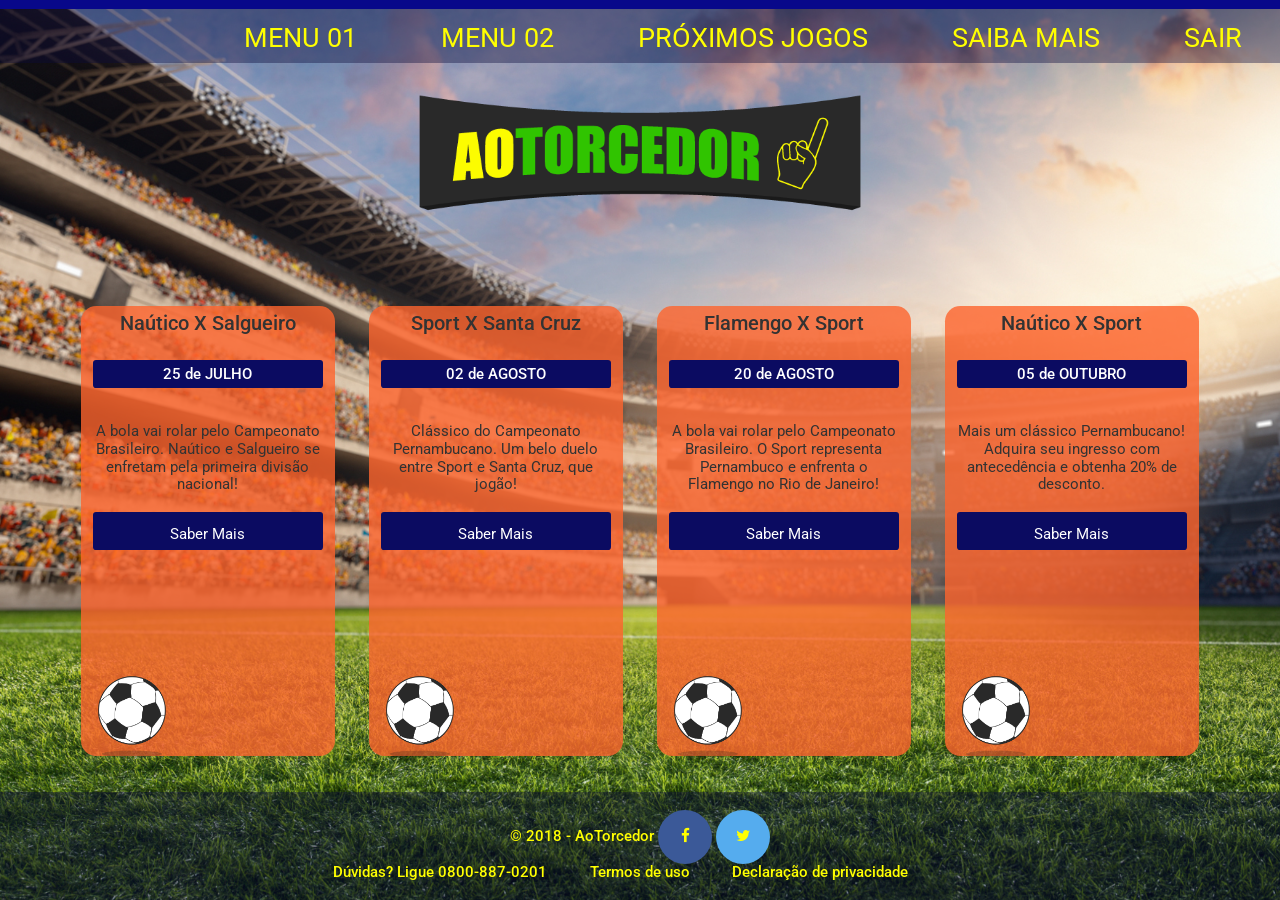
<file: proximos.html>
<!DOCTYPE html> <!--   -->
<html lang="pt-br">
<head>
	<meta charset="utf-8"/>
	<meta name="description" content="Sistema de controle de acesso de torcedores a estádios de futebol"/>
	<meta name="keywords" content="AoTorcedor, controle de acesso, torcedores, estádios, futebol"/>
	<meta name="author" content="ESFIRRA"/>
	<meta name="viewport" content="width=device-width, height=device-height, initial-scale=1.0">
	<link rel="stylesheet" type="text/css" href="CSS Normalize.css"/>
	<link rel="stylesheet" type="text/css" href="Grid_prox.css"/>
	<link rel="stylesheet" type="text/css" href="Reutilizaveis.css"/>
	<link rel="stylesheet" type="text/css" href="style_proximos.css"/>
	<link href="https://fonts.googleapis.com/css?family=Roboto:100,300,400" rel="stylesheet"/>
	<link rel="stylesheet" href="https://cdnjs.cloudflare.com/ajax/libs/font-awesome/4.7.0/css/font-awesome.min.css">
	<script type="text/javascript" src="https://ajax.googleapis.com/ajax/libs/jquery/3.3.1/jquery.min.js"></script>
	<script type="text/javascript" src="js/index.js"></script>
	<title>AoTorcedor</title>
	<link rel="shortcut icon" href="logo/mao.ico"/>
</head>
<body>
	<div class="superlinha traço">
	</div>
	<div class="superlinha header">
		<div class="menu">
			<nav>
				<ul class="inline sem-marcador sem-padding">
					<li><a href="#">Menu 01</a></li>
					<li><a href="#">Menu 02</a></li>
					<li><a href="proximos.html">Próximos jogos</a></li>
					<li><a href="saiba_mais.html">Saiba Mais</a></li>
					<li><a href="index.html">Sair</a></li>
				</ul>
			</nav>
		</div>
	</div>
	<div class="superlinha logo">
		<img src="img/Logo.png" alt="logo"/>
	</div>
	<div class="linha cards">
		<div class="coluna card">
			<div class="c_cima">
				<h3>Naútico X Salgueiro</h3><br>
				<div class="botao">
					<h4>25 de JULHO</h4><br>
				</div>
				<p>A bola vai rolar pelo Campeonato Brasileiro. Naútico e Salgueiro se enfretam pela primeira divisão nacional!</p>
				<form method="POST" class="" action="saiba_mais.html">
					<input type="submit" name="continuar" href="saiba_mais.html" class="botao" value="Saber Mais"/>
				</form>
			</div>
			<div class="imgbola">
				<img src="img/bola.png" alt="bola"/>
			</div>
		</div>
		<div class="coluna card">
			<div class="c_cima">
				<h3>Sport X Santa Cruz</h3><br>
				<div class="botao">
					<h4>02 de AGOSTO</h4><br>
				</div>
				<p>Clássico do Campeonato Pernambucano. Um belo duelo entre Sport e Santa Cruz, que jogão!</p>
				<form method="POST" class="" action="saiba_mais.html">
					<input type="submit" name="continuar" href="saiba_mais.html" class="botao" value="Saber Mais"/>
				</form>
			</div>
			<div class="imgbola">
				<img src="img/bola.png" alt="bola"/>
			</div>
		</div>
		<div class="coluna card">
			<div class="c_cima">
				<h3>Flamengo X Sport</h3><br>
				<div class="botao">
					<h4>20 de AGOSTO</h4><br>
				</div>
				<p>A bola vai rolar pelo Campeonato Brasileiro. O Sport representa Pernambuco e enfrenta o Flamengo no Rio de Janeiro!</p>
				<form method="POST" class="" action="saiba_mais.html">
					<input type="submit" name="continuar" href="saiba_mais.html" class="botao" value="Saber Mais"/>
				</form>
			</div>
			<div class="imgbola">
				<img src="img/bola.png" alt="bola"/>
			</div>
		</div>
		<div class="coluna card">
			<div class="c_cima">
				<h3>Naútico X Sport</h3><br>
				<div class="botao">
					<h4>05 de OUTUBRO</h4><br>
				</div>
				<p>Mais um clássico Pernambucano! Adquira seu ingresso com antecedência e obtenha 20% de desconto.</p>
				<form method="POST" class="" action="saiba_mais.html">
					<input type="submit" name="continuar" href="saiba_mais.html" class="botao" value="Saber Mais"/>
				</form>
			</div>
			<div class="imgbola">
				<img src="img/bola.png" alt="bola"/>
			</div>
		</div>
	</div>
	<div class="footer superlinha">
		<span>&copy; 2018 - AoTorcedor</span>
		<a href="#" class="fa fa-facebook"></a>
		<a href="#" class="fa fa-twitter"></a>
		<br>
		<p>Dúvidas? Ligue 0800-887-0201</p>
		<a href="#"><p>Termos de uso</p></a>
		<a href="#"><p>Declaração de privacidade</p></a>
	</div>
</body>
</html>
</file>
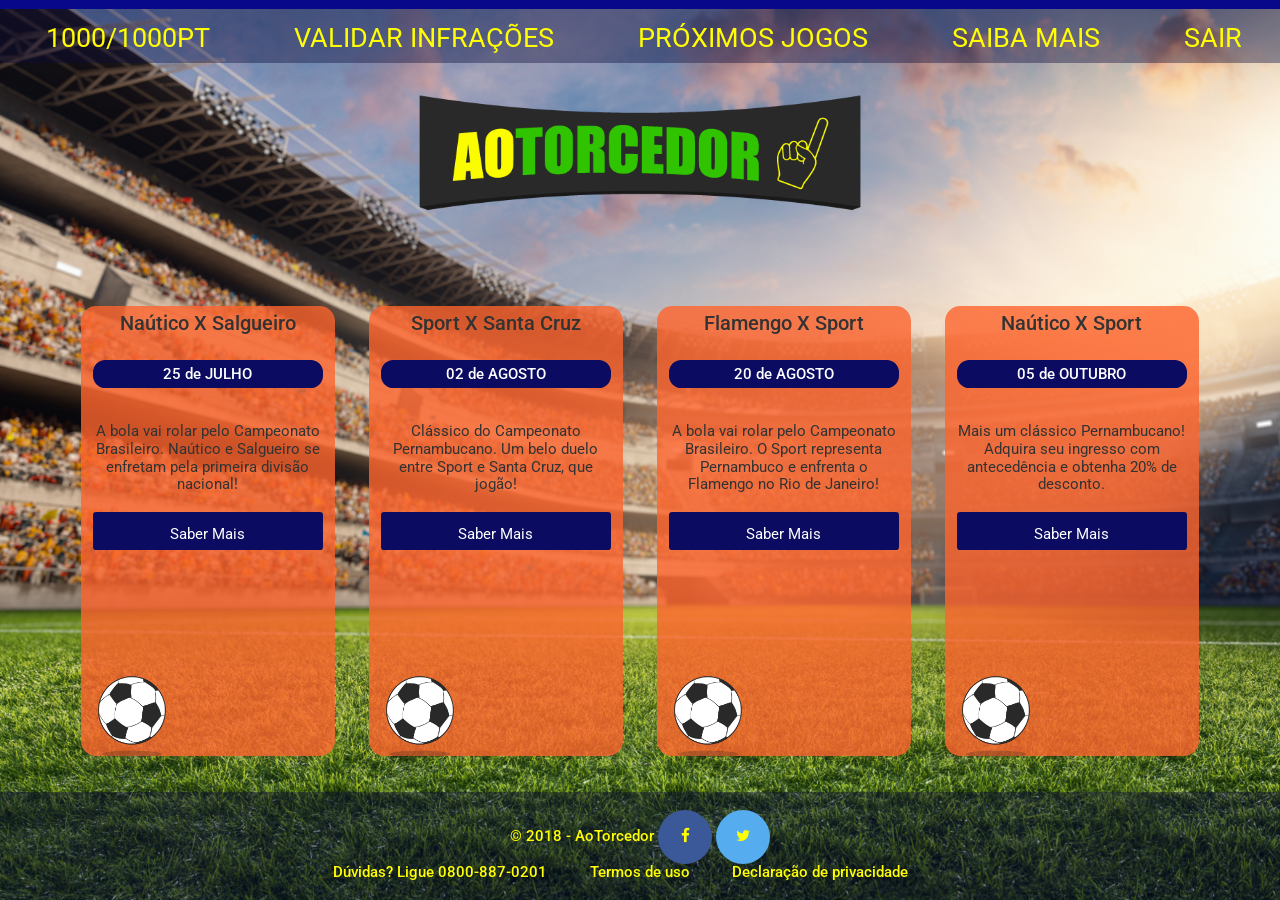
<file: Front/proximos.html>
<!DOCTYPE html> <!--   -->
<html lang="pt-br">
<head>
	<meta charset="utf-8"/>
	<meta name="description" content="Sistema de controle de acesso de torcedores a estádios de futebol"/>
	<meta name="keywords" content="AoTorcedor, controle de acesso, torcedores, estádios, futebol"/>
	<meta name="author" content="ESFIRRA"/>
	<meta name="viewport" content="width=device-width, height=device-height, initial-scale=1.0">
	<link rel="stylesheet" type="text/css" href="CSS Normalize.css"/>
	<link rel="stylesheet" type="text/css" href="Grid_prox.css"/>
	<link rel="stylesheet" type="text/css" href="Reutilizaveis.css"/>
	<link rel="stylesheet" type="text/css" href="style_proximos.css"/>
	<link href="https://fonts.googleapis.com/css?family=Roboto:100,300,400" rel="stylesheet"/>
	<link rel="stylesheet" href="https://cdnjs.cloudflare.com/ajax/libs/font-awesome/4.7.0/css/font-awesome.min.css">
	<script type="text/javascript" src="https://ajax.googleapis.com/ajax/libs/jquery/3.3.1/jquery.min.js"></script>
	<script type="text/javascript" src="js/proximos.js"></script>
	<title>AoTorcedor</title>
	<link rel="shortcut icon" href="logo/mao.ico"/>
</head>
<body>
	<div class="superlinha traço">
	</div>
	<div class="superlinha header">
		<div class="menu">
			<nav>
				<ul class="inline sem-marcador sem-padding">
					<li><a class="pontos" href="#">1000/1000pt</a></li>
					<li><a href="validar.html">Validar Infrações</a></li>
					<li><a href="proximos.html">Próximos jogos</a></li>
					<li><a href="saiba_mais.html">Saiba Mais</a></li>
					<li><a href="index.html">Sair</a></li>
				</ul>
			</nav>
		</div>
	</div>
	<div class="superlinha logo">
		<img src="img/Logo.png" alt="logo"/>
	</div>
	<div class="linha cards">
		<div class="coluna card">
			<div class="c_cima">
				<h3>Naútico X Salgueiro</h3><br>
				<div class="data">
					<h4>25 de JULHO</h4><br>
				</div>
				<p>A bola vai rolar pelo Campeonato Brasileiro. Naútico e Salgueiro se enfretam pela primeira divisão nacional!</p>
				<form method="POST" class="" action="saiba_mais.html">
					<input type="submit" name="continuar" href="saiba_mais.html" class="botao" value="Saber Mais"/>
				</form>
			</div>
			<div class="imgbola">
				<img src="img/bola.png" alt="bola"/>
			</div>
		</div>
		<div class="coluna card">
			<div class="c_cima">
				<h3>Sport X Santa Cruz</h3><br>
				<div class="data">
					<h4>02 de AGOSTO</h4><br>
				</div>
				<p>Clássico do Campeonato Pernambucano. Um belo duelo entre Sport e Santa Cruz, que jogão!</p>
				<form method="POST" class="" action="saiba_mais.html">
					<input type="submit" name="continuar" href="saiba_mais.html" class="botao" value="Saber Mais"/>
				</form>
			</div>
			<div class="imgbola">
				<img src="img/bola.png" alt="bola"/>
			</div>
		</div>
		<div class="coluna card">
			<div class="c_cima">
				<h3>Flamengo X Sport</h3><br>
				<div class="data">
					<h4>20 de AGOSTO</h4><br>
				</div>
				<p>A bola vai rolar pelo Campeonato Brasileiro. O Sport representa Pernambuco e enfrenta o Flamengo no Rio de Janeiro!</p>
				<form method="POST" class="" action="saiba_mais.html">
					<input type="submit" name="continuar" href="saiba_mais.html" class="botao" value="Saber Mais"/>
				</form>
			</div>
			<div class="imgbola">
				<img src="img/bola.png" alt="bola"/>
			</div>
		</div>
		<div class="coluna card">
			<div class="c_cima">
				<h3>Naútico X Sport</h3><br>
				<div class="data">
					<h4>05 de OUTUBRO</h4><br>
				</div>
				<p>Mais um clássico Pernambucano! Adquira seu ingresso com antecedência e obtenha 20% de desconto.</p>
				<form method="POST" class="" action="saiba_mais.html">
					<input type="submit" name="continuar" href="saiba_mais.html" class="botao" value="Saber Mais"/>
				</form>
			</div>
			<div class="imgbola">
				<img src="img/bola.png" alt="bola"/>
			</div>
		</div>
	</div>
	<div class="footer superlinha">
		<span>&copy; 2018 - AoTorcedor</span>
		<a href="#" class="fa fa-facebook"></a>
		<a href="#" class="fa fa-twitter"></a>
		<br>
		<p>Dúvidas? Ligue 0800-887-0201</p>
		<a href="#"><p>Termos de uso</p></a>
		<a href="#"><p>Declaração de privacidade</p></a>
	</div>
</body>
</html>
</file>
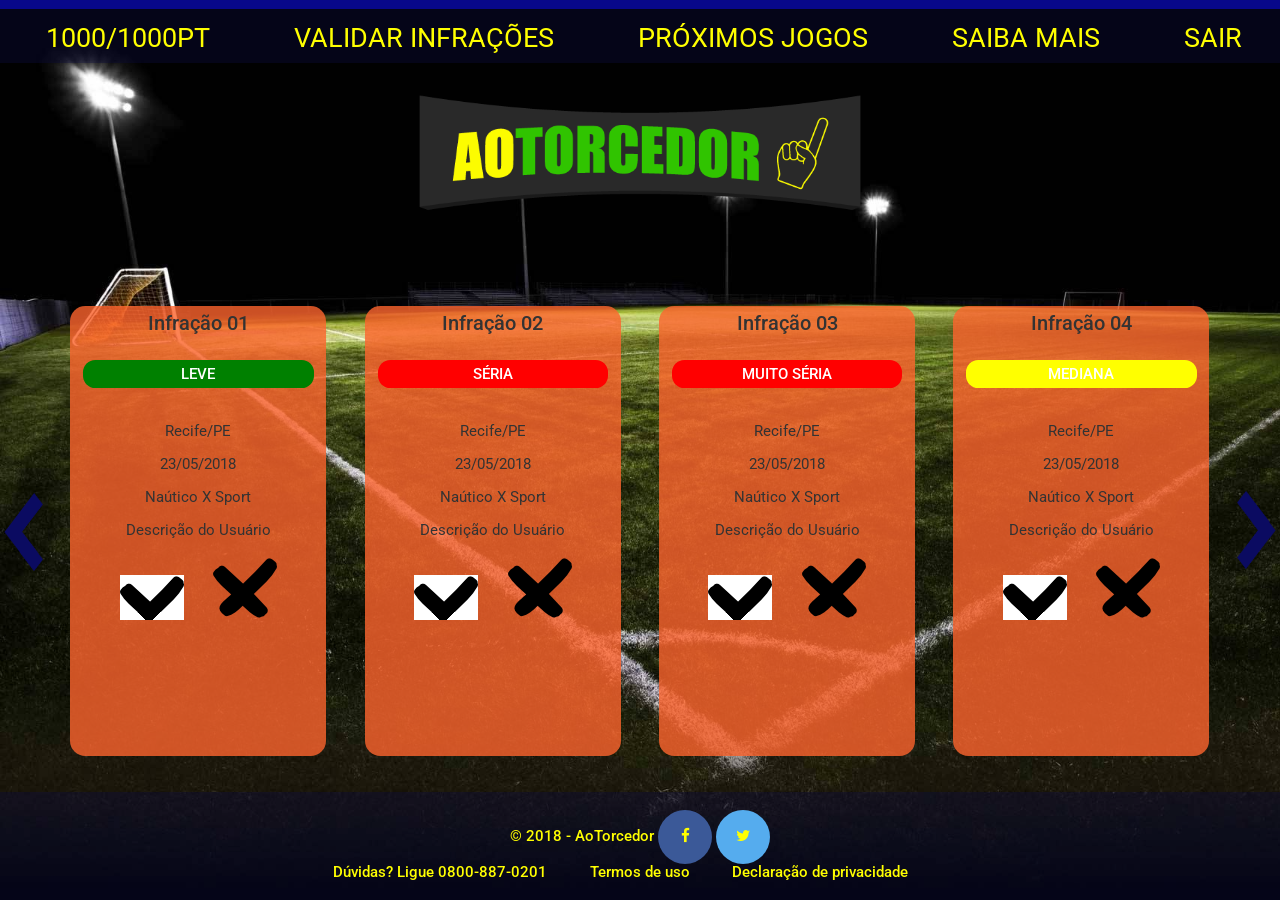
<file: Front/validar.html>
<!DOCTYPE html> <!--   -->
<html lang="pt-br">
<head>
	<meta charset="utf-8"/>
	<meta name="description" content="Sistema de controle de acesso de torcedores a estádios de futebol"/>
	<meta name="keywords" content="AoTorcedor, controle de acesso, torcedores, estádios, futebol"/>
	<meta name="author" content="ESFIRRA"/>
	<meta name="viewport" content="width=device-width, height=device-height, initial-scale=1.0">
	<link rel="stylesheet" type="text/css" href="CSS Normalize.css"/>
	<link rel="stylesheet" type="text/css" href="grid_validar.css"/>
	<link rel="stylesheet" type="text/css" href="Reutilizaveis.css"/>
	<link rel="stylesheet" type="text/css" href="validar.css"/>
	<link href="https://fonts.googleapis.com/css?family=Roboto:100,300,400" rel="stylesheet"/>
	<link rel="stylesheet" href="https://cdnjs.cloudflare.com/ajax/libs/font-awesome/4.7.0/css/font-awesome.min.css">
	<script type="text/javascript" src="https://ajax.googleapis.com/ajax/libs/jquery/3.3.1/jquery.min.js"></script>
	<script type="text/javascript" src="js/validar.js"></script>
	<title>AoTorcedor</title>
	<link rel="shortcut icon" href="logo/mao.ico"/>
</head>
<body>
	<div class="superlinha traço">
	</div>
	<div class="superlinha header">
		<div class="menu">
			<nav>
				<ul class="inline sem-marcador sem-padding">
					<li><a class="pontos" href="#">1000/1000pt</a></li>
					<li><a href="validar.html">Validar Infrações</a></li>
					<li><a href="proximos.html">Próximos jogos</a></li>
					<li><a href="saiba_mais.html">Saiba Mais</a></li>
					<li><a href="index.html">Sair</a></li>
				</ul>
			</nav>
		</div>
	</div>
	<div class="superlinha logo">
		<img src="img/Logo.png" alt="logo"/>
	</div>
	<div class="superlinha cards">
		<div class="sete">
			<img src="img/seta3.png" alt="seta"/>
		</div>
		<div class="coluna card c1">
			<div class="some1">
				<h3>Infração 01</h3><br>
				<div class="infra leve">
					<h4>LEVE</h4><br>
				</div>
				<p>Recife/PE</p>
				<p>23/05/2018</p>
				<p>Naútico X Sport</p>
				<p>Descrição do Usuário</p>
				<img class="validaC11" src="img/V.png" alt="V"/>
				<img class="validaC12"src="img/X.png" alt="X"/>
			</div>
			<div class="apareceC11">
				<h3>Infração submetida!</h3>
			</div>
			<div class="apareceC12">
				<h3>Infração excluída!</h3>
			</div>
		</div>
		<div class="coluna card c2">
			<div class="some2">
				<h3>Infração 02</h3><br>
				<div class="infra seria">
					<h4>SÉRIA</h4><br>
				</div>
				<p>Recife/PE</p>
				<p>23/05/2018</p>
				<p>Naútico X Sport</p>
				<p>Descrição do Usuário</p>
				<img class="validaC21" src="img/V.png" alt="V"/>
				<img class="validaC22"src="img/X.png" alt="X"/>
			</div>
			<div class="apareceC21">
				<h3>Infração submetida!</h3>
			</div>
			<div class="apareceC22">
				<h3>Infração excluída!</h3>
			</div>
		</div>
		<div class="coluna card c3">
			<div class="some3">
				<h3>Infração 03</h3><br>
				<div class="infra seria">
					<h4>MUITO SÉRIA</h4><br>
				</div>
				<p>Recife/PE</p>
				<p>23/05/2018</p>
				<p>Naútico X Sport</p>
				<p>Descrição do Usuário</p>
				<img class="validaC31" src="img/V.png" alt="V"/>
				<img class="validaC32"src="img/X.png" alt="X"/>
			</div>
			<div class="apareceC31">
				<h3>Infração submetida!</h3>
			</div>
			<div class="apareceC32">
				<h3>Infração excluída!</h3>
			</div>
		</div>
		<div class="coluna card c4">
			<div class="some4">
				<h3>Infração 04</h3><br>
				<div class="infra media">
					<h4>MEDIANA</h4><br>
				</div>
				<p>Recife/PE</p>
				<p>23/05/2018</p>
				<p>Naútico X Sport</p>
				<p>Descrição do Usuário</p>
				<img class="validaC41" src="img/V.png" alt="V"/>
				<img class="validaC42"src="img/X.png" alt="X"/>
			</div>
			<div class="apareceC41">
				<h3>Infração submetida!</h3>
			</div>
			<div class="apareceC42">
				<h3>Infração excluída!</h3>
			</div>
		</div>
		<div class="coluna card c5">
			<div class="some5">
				<h3>Infração 05</h3><br>
				<div class="infra leve">
					<h4>MUITO LEVE</h4><br>
				</div>
				<p>Recife/PE</p>
				<p>23/05/2018</p>
				<p>Naútico X Sport</p>
				<p>Descrição do Usuário</p>
				<img class="validaC51" src="img/V.png" alt="V"/>
				<img class="validaC52"src="img/X.png" alt="X"/>
			</div>
			<div class="apareceC51">
				<h3>Infração submetida!</h3>
			</div>
			<div class="apareceC52">
				<h3>Infração excluída!</h3>
			</div>
		</div>
		<div class="coluna card c6">
			<div class="some6">
				<h3>Infração 06</h3><br>
				<div class="infra media">
					<h4>MEDIANA</h4><br>
				</div>
				<p>Recife/PE</p>
				<p>23/05/2018</p>
				<p>Naútico X Sport</p>
				<p>Descrição do Usuário</p>
				<img class="validaC61" src="img/V.png" alt="V"/>
				<img class="validaC62"src="img/X.png" alt="X"/>
			</div>
			<div class="apareceC61">
				<h3>Infração submetida!</h3>
			</div>
			<div class="apareceC62">
				<h3>Infração excluída!</h3>
			</div>
		</div>
		<div class="coluna card c7">
			<div class="some7">
				<h3>Infração 07</h3><br>
				<div class="infra leve">
					<h4>LEVE</h4><br>
				</div>
				<p>Recife/PE</p>
				<p>23/05/2018</p>
				<p>Naútico X Sport</p>
				<p>Descrição do Usuário</p>
				<img class="validaC71" src="img/V.png" alt="V"/>
				<img class="validaC72"src="img/X.png" alt="X"/>
			</div>
			<div class="apareceC71">
				<h3>Infração submetida!</h3>
			</div>
			<div class="apareceC72">
				<h3>Infração excluída!</h3>
			</div>
		</div>
		<div class="coluna card c8">
			<div class="some8">
				<h3>Infração 08</h3><br>
				<div class="infra seria">
					<h4>SÉRIA</h4><br>
				</div>
				<p>Recife/PE</p>
				<p>23/05/2018</p>
				<p>Naútico X Sport</p>
				<p>Descrição do Usuário</p>
				<img class="validaC81" src="img/V.png" alt="V"/>
				<img class="validaC82"src="img/X.png" alt="X"/>
			</div>
			<div class="apareceC81">
				<h3>Infração submetida!</h3>
			</div>
			<div class="apareceC82">
				<h3>Infração excluída!</h3>
			</div>
		</div>
		<div class="setd">
			<img src="img/seta4.png" alt="seta"/>
		</div>
	</div>
	<div class="footer superlinha">
		<span>&copy; 2018 - AoTorcedor</span>
		<a href="#" class="fa fa-facebook"></a>
		<a href="#" class="fa fa-twitter"></a>
		<br>
		<p>Dúvidas? Ligue 0800-887-0201</p>
		<a href="#"><p>Termos de uso</p></a>
		<a href="#"><p>Declaração de privacidade</p></a>
	</div>
</body>
</html>
</file>
<file: Grid_prox.css>
/* Grid 960px */

@media all and (max-width: 700px) {
	.linha{
		width: 98%;
		margin: 0 1%;
		overflow: auto;
		padding: 0 0;
	}
}

@media all and (min-width: 700px) and (max-width: 1024px) {
	.linha{
		width: 96%;
		margin: 0 2%;
		overflow: auto;
		padding: 0 0;
	}
}

@media all and (min-width: 1024px) and (max-width: 1200px) {
	.linha{
		width: 94%;
		margin: 0 3%;
		overflow: auto;
		padding: 0 0;
	}
}

@media all and (min-width: 1200px) and (max-width: 2160px) {
	.linha{
		width: 90%;
		margin: 0 5%;
		overflow: auto;
		padding: 0 0;
	}
}

.superlinha{
	width: 100%;
}

.coluna{
	padding: 0 1%;
	float: left;
}

.col1{
	width: 8%;
}

.col2{
	width: 18%;
}

.col3{
	width: 28%;
}

.col4{
	width: 38%;
}

.col5{
	width: 48%;
}

.col6{
	width: 58%;
}

.col7{
	width: 68%;
}

.col8{
	width: 78%;
}

.col9{
	width: 88%;
}

.col10{
	width: 98%;
}
</file>
<file: Reutilizaveis.css>
/*Estilos reutilizavéis*/

body{
    -ms-overflow-style: none;  // IE 10+
    overflow: -moz-scrollbars-none;  // Firefox
}
::-webkit-scrollbar { 
    display: none;  // Safari and Chrome
}

body{
	font-family: 'Roboto', sans-serif;	/* Google Fonts */
	width: 100vw;
	color: #333;
	background-repeat: no-repeat;
	background-attachment: fixed;
	background-size: cover;
}

a:link, a:active, a:visited{
	color: #315e8a;
	text-decoration: none;
}

a:hover{
	text-decoration: underline;
}

html{
	font-size: 1.2vw;
}
 
h1, h2, h3, h4, h5, h6{
	font-weight: 500;
	margin: 0.5vw 0;
}

h1{
	font-size: 2.3vw;
}

h2{
	font-size: 2.0vw;
}

h3{
	font-size: 1.6vw;
}

h4{
	font-size: 1.2vw;
}

h5{
	font-size: 1.0vw;
}

h6{
	font-size: 0.8vw;
}
 
.sem-padding{
	padding: 0 !important;
}

.sem-margin{
	margin: 0 !important;
}

ul.inline li, ol.inline li{
	display: inline;
}

/*ul.inline li:last-child, ol.inline li:last-child{
	margin-right: 0;
}*/

ul.sem-marcador, ol.sem-marcador{
	list-style: none;
}

a.botao, input.botao{
	background: #0B0B61;
	width: 100%;
	padding: 1.5vw 0;
	border-radius: 0.2rem;
	color: #FFFFFF;
	cursor: pointer;
	margin: 0.2vw 0;
	display: inline-block;
	border: none;
	line-height: 0.4;
}

a.botao:hover, input.botao:hover{
	background: #315e8a;
	text-decoration: none;
}

.fa{
    padding: 2vh 2vh;
    width: 2vh;
    height: 2vh;
    text-align: center;
    text-decoration: none;
    border-radius: 50%;
}

.fa:hover{
    opacity: 0.7;
}

.fa-facebook{
    background: #3B5998;
    color: white;
}

.fa-twitter{
    background: #55ACEE;
    color: white;
}

.menu ul li a.pontos:hover{
	color: #F78181;
}
</file>
<file: style_proximos.css>
/*Layout do Site*/

body{
	height: 100vh;
	background-image: url("img/torcida.jpg");
}

.traço{
	height: 1vh;
	background: #08088A;
}

.header{
	height: 6vh;
	padding: 0 0;
	background: rgba(11,11,59,0.4);
}

.menu{
	display: inline-block;
	text-transform: uppercase;
	text-align: right;
	font-size: 3vh;
	float: right;
	height: 100%;
}

.menu ul{
	margin: 1.5vh 0 ;
}

.menu ul li a{
	padding: 1.5vh 3vw 1.1vh 3vw;
	border-radius: 0rem;
	/*color: #ebebeb;*/
	color: #FFFF00;
}

.menu ul li a:hover{
	text-decoration: none;
	background: #08088A;
	color: #ebebeb;
}

.logo{
	padding: 3vh 0;
	height: 14vh;
}

.logo img{
    height: 14vh;
    width: auto;
    display: block;
	margin: 0 auto;
}

.cards{
	height: 61vh;
	text-align: center;
}

.card{
	height: 50vh;
	margin: 7vh 1.5% 4vh 1.5%;
	width: 20%;
	background: rgba(254,100,46,0.8);
	border-radius: 1rem;
}

.card form input.in{
	display: block;
	width: 100%;
	border-radius: .25rem;
	background-color: #FFFFFF;
	margin: 0.2vw 0;
	border: 1px solid transparent;
	line-height: 2;
	color: #495057;
	margin: 0.5vh 0;
}

.c_cima{
	width: 100%;
	height: 80%;
	margin: 0 0;
	padding: 0 0;
}

.imgbola{
	width: 100%;
	height: 20%;
	margin: 0 0;
	padding: 0 0;
}

.imgbola img{
	height: 100%;
	width: auto;
	margin-left: 0;
	float: left;
}

.footer{
	height: 8vh;
	padding: 2vh 0;
	text-align: center;
	font-weight: 500;
	background: rgba(11,11,59,0.4);
}

.footer p{
	display: inline;
	margin-right: 3vw;
}

.footer p, .footer a, .footer span{
	color: #FFFF00;
}

h4{
	color:white;
	margin-left: auto;
	margin-right: auto;
}

.botao{
	background: #0B0B61;
	width: 100%;
	height: 2.2vw;
	border-radius: 0.2rem;
	color: #FFFFFF;
	cursor: pointer;
	display: inline-block;
	border: none;
}
</file>
<file: Front/Grid_prox.css>
/* Grid 960px */

@media all and (max-width: 700px) {
	.linha{
		width: 98%;
		margin: 0 1%;
		overflow: auto;
		padding: 0 0;
	}
}

@media all and (min-width: 700px) and (max-width: 1024px) {
	.linha{
		width: 96%;
		margin: 0 2%;
		overflow: auto;
		padding: 0 0;
	}
}

@media all and (min-width: 1024px) and (max-width: 1200px) {
	.linha{
		width: 94%;
		margin: 0 3%;
		overflow: auto;
		padding: 0 0;
	}
}

@media all and (min-width: 1200px) and (max-width: 2160px) {
	.linha{
		width: 90%;
		margin: 0 5%;
		overflow: auto;
		padding: 0 0;
	}
}

.superlinha{
	width: 100%;
}

.coluna{
	padding: 0 1%;
	float: left;
}

.col1{
	width: 8%;
}

.col2{
	width: 18%;
}

.col3{
	width: 28%;
}

.col4{
	width: 38%;
}

.col5{
	width: 48%;
}

.col6{
	width: 58%;
}

.col7{
	width: 68%;
}

.col8{
	width: 78%;
}

.col9{
	width: 88%;
}

.col10{
	width: 98%;
}
</file>
<file: Front/Reutilizaveis.css>
/*Estilos reutilizavéis*/

body{
    -ms-overflow-style: none;  // IE 10+
    overflow: -moz-scrollbars-none;  // Firefox
}
::-webkit-scrollbar { 
    display: none;  // Safari and Chrome
}

body{
	font-family: 'Roboto', sans-serif;	/* Google Fonts */
	width: 100vw;
	color: #333;
	background-repeat: no-repeat;
	background-attachment: fixed;
	background-size: cover;
}

a:link, a:active, a:visited{
	color: #315e8a;
	text-decoration: none;
}

a:hover{
	text-decoration: underline;
}

html{
	font-size: 1.2vw;
}
 
h1, h2, h3, h4, h5, h6{
	font-weight: 500;
	margin: 0.5vw 0;
}

h1{
	font-size: 2.3vw;
}

h2{
	font-size: 2.0vw;
}

h3{
	font-size: 1.6vw;
}

h4{
	font-size: 1.2vw;
}

h5{
	font-size: 1.0vw;
}

h6{
	font-size: 0.8vw;
}
 
.sem-padding{
	padding: 0 !important;
}

.sem-margin{
	margin: 0 !important;
}

ul.inline li, ol.inline li{
	display: inline;
}

/*ul.inline li:last-child, ol.inline li:last-child{
	margin-right: 0;
}*/

ul.sem-marcador, ol.sem-marcador{
	list-style: none;
}

a.botao, input.botao{
	background: #0B0B61;
	width: 100%;
	padding: 1.5vw 0;
	border-radius: 0.2rem;
	color: #FFFFFF;
	cursor: pointer;
	margin: 0.2vw 0;
	display: inline-block;
	border: none;
	line-height: 0.4;
}

a.botao:hover, input.botao:hover{
	background: #315e8a;
	text-decoration: none;
}

.fa{
    padding: 2vh 2vh;
    width: 2vh;
    height: 2vh;
    text-align: center;
    text-decoration: none;
    border-radius: 50%;
}

.fa:hover{
    opacity: 0.7;
}

.fa-facebook{
    background: #3B5998;
    color: white;
}

.fa-twitter{
    background: #55ACEE;
    color: white;
}

.menu ul li a.pontos:hover{
	color: #F78181;
}
</file>
<file: Front/style_proximos.css>
/*Layout do Site*/

body{
	height: 100vh;
	background-image: url("img/torcida.jpg");
}

.traço{
	height: 1vh;
	background: #08088A;
}

.header{
	height: 6vh;
	padding: 0 0;
	background: rgba(11,11,59,0.4);
}

.menu{
	display: inline-block;
	text-transform: uppercase;
	text-align: right;
	font-size: 3vh;
	float: right;
	height: 100%;
}

.menu ul{
	margin: 1.5vh 0 ;
}

.menu ul li a{
	padding: 1.5vh 3vw 1.1vh 3vw;
	border-radius: 0rem;
	/*color: #ebebeb;*/
	color: #FFFF00;
}

.menu ul li a:hover{
	text-decoration: none;
	background: #08088A;
	color: #ebebeb;
}

.logo{
	padding: 3vh 0;
	height: 14vh;
}

.logo img{
    height: 14vh;
    width: auto;
    display: block;
	margin: 0 auto;
}

.cards{
	height: 61vh;
	text-align: center;
}

.card{
	height: 50vh;
	margin: 7vh 1.5% 4vh 1.5%;
	width: 20%;
	background: rgba(254,100,46,0.8);
	border-radius: 1rem;
}

.card form input.in{
	display: block;
	width: 100%;
	border-radius: .25rem;
	background-color: #FFFFFF;
	margin: 0.2vw 0;
	border: 1px solid transparent;
	line-height: 2;
	color: #495057;
	margin: 0.5vh 0;
}

.c_cima{
	width: 100%;
	height: 80%;
	margin: 0 0;
	padding: 0 0;
}

.imgbola{
	width: 100%;
	height: 20%;
	margin: 0 0;
	padding: 0 0;
}

.imgbola img{
	height: 100%;
	width: auto;
	margin-left: 0;
	float: left;
}

.footer{
	height: 8vh;
	padding: 2vh 0;
	text-align: center;
	font-weight: 500;
	background: rgba(11,11,59,0.4);
}

.footer p{
	display: inline;
	margin-right: 3vw;
}

.footer p, .footer a, .footer span{
	color: #FFFF00;
}

h4{
	color:white;
	margin-left: auto;
	margin-right: auto;
}

.data{
	background: #0B0B61;
	width: 100%;
	height: 2.2vw;
	border-radius: 0.8rem;
	color: #FFFFFF;
	display: inline-block;
	border: none;
}

.botao{
	background: #0B0B61;
	width: 100%;
	height: 2.2vw;
	border-radius: 0.2rem;
	color: #FFFFFF;
	cursor: pointer;
	display: inline-block;
	border: none;
}
</file>
<file: Front/grid_validar.css>
.superlinha{
	width: 100%;
}

.coluna{
	padding: 0 1%;
	float: left;
}

.col1{
	width: 8%;
}

.col2{
	width: 18%;
}

.col3{
	width: 28%;
}

.col4{
	width: 38%;
}

.col5{
	width: 48%;
}

.col6{
	width: 58%;
}

.col7{
	width: 68%;
}

.col8{
	width: 78%;
}

.col9{
	width: 88%;
}

.col10{
	width: 98%;
}
</file>
<file: Front/validar.css>
/*Layout do Site*/

body{
	height: 100vh;
	background-image: url("img/futebol4.jpg");
}

.traço{
	height: 1vh;
	background: #08088A;
}

.header{
	height: 6vh;
	padding: 0 0;
	background: rgba(11,11,59,0.4);
}

.menu{
	display: inline-block;
	text-transform: uppercase;
	text-align: right;
	font-size: 3vh;
	float: right;
	height: 100%;
}

.menu ul{
	margin: 1.5vh 0 ;
}

.menu ul li a{
	padding: 1.5vh 3vw 1.1vh 3vw;
	border-radius: 0rem;
	/*color: #ebebeb;*/
	color: #FFFF00;
}

.menu ul li a:hover{
	text-decoration: none;
	background: #08088A;
	color: #ebebeb;
}

.logo{
	padding: 3vh 0;
	height: 14vh;
}

.logo img{
    height: 14vh;
    width: auto;
    display: block;
	margin: 0 auto;
}

.cards{
	height: 61vh;
	text-align: center;
}

.card{
	height: 50vh;
	margin: 7vh 1.5% 4vh 1.5%;
	width: 18%;
	background: rgba(254,100,46,0.8);
	border-radius: 1rem;
}

.card form input.in{
	display: block;
	width: 100%;
	border-radius: .25rem;
	background-color: #FFFFFF;
	margin: 0.2vw 0;
	border: 1px solid transparent;
	line-height: 2;
	color: #495057;
	margin: 0.5vh 0;
}

.imgbola img{
	height: 100%;
	width: auto;
	margin-left: 0;
	float: left;
}

.footer{
	height: 8vh;
	padding: 2vh 0;
	text-align: center;
	font-weight: 500;
	background: rgba(11,11,59,0.4);
}

.footer p{
	display: inline;
	margin-right: 3vw;
}

.footer p, .footer a, .footer span{
	color: #FFFF00;
}

h4{
	color:white;
	margin-left: auto;
	margin-right: auto;
}

.botao{
	background: #0B0B61;
	width: 100%;
	height: 2.2vw;
	border-radius: 0.2rem;
	color: #FFFFFF;
	cursor: pointer;
	display: inline-block;
	border: none;
}

.validabot{
	width: 45%;
	height: 2.2vw;
	border-radius: 0.2rem;
	color: #FFFFFF;
	cursor: pointer;
	display: inline-block;
	border: none;
}

.val1{
	background: green;
	margin-right: 1%;
}

.val2{
	background: red;
	margin-left: 1%;
}

.sete, .setd{
	width: 4%;
	display: inline-block;
	height: 50vh;
	float: left;
	margin: 7vh 0 4vh 0;
}

.sete img, .setd img{
	width: 100%;
	height: 10vh;
	margin: 20vh 0;
	cursor: pointer;
}

.infra{
	width: 100%;
	height: 2.2vw;
	border-radius: 0.8rem;
	color: #FFFFFF;
	display: inline-block;
	border: none;
}

.leve{
	background: green;
}

.media{
	background: yellow;
}

.seria{
	background: red;
}

.validaC11, .validaC21, .validaC31, .validaC41, .validaC51, .validaC61, .validaC71, .validaC81{
	margin-right: 2vw;
	cursor: pointer;
}

.validaC12, .validaC22, .validaC32, .validaC42, .validaC52, .validaC62, .validaC72, .validaC82{
	cursor: pointer;
}

.apareceC11, .apareceC21, .apareceC31, .apareceC41, .apareceC51, .apareceC61, .apareceC71, .apareceC81, .apareceC12, .apareceC22, .apareceC32, .apareceC42, .vapareceC52, .apareceC62, .apareceC72, .apareceC82{
	padding-top: 10vh;
}
</file>
